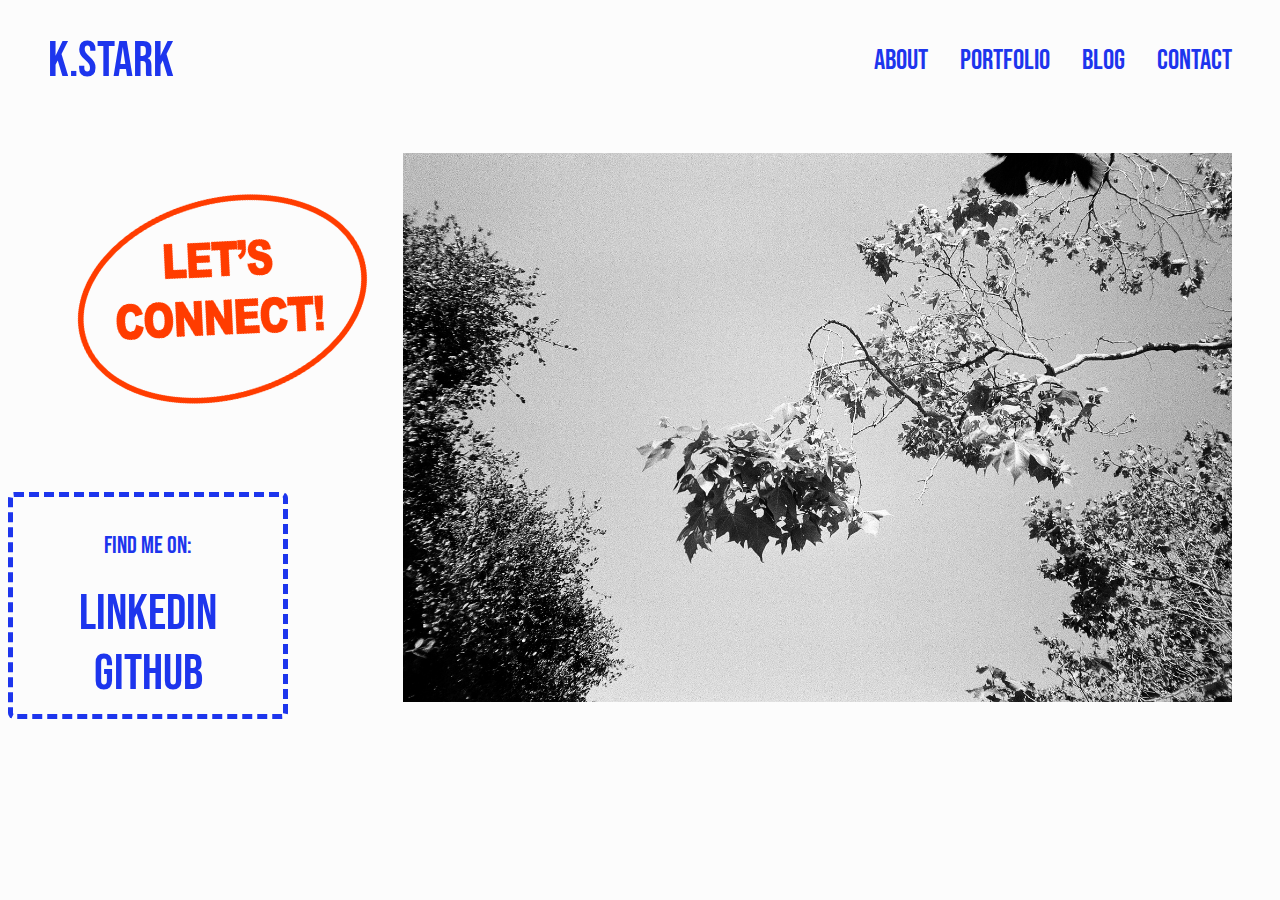
<file: contact.html>
<!DOCTYPE html>
<html lang="en">
<head>
  <meta charset="UTF-8">
  <meta http-equiv="X-UA-Compatible" content="IE=edge">
  <meta name="viewport" content="width=device-width, initial-scale=1.0">
  <title>k.stark</title>
  <link rel="stylesheet" href="style.css" />
  <style>
    @import url('https://fonts.googleapis.com/css2?family=Bebas+Neue&family=Oswald:wght@700&display=swap');
    </style>
  </style>
</head>
<body>
  <!--- Nav Bar Section -->
  <section class="header">
    <nav>
      <div class="nav_links">
        <a href="index.html" class="logo"> k.stark </a>
        <ul>
        <li><a href="about.html" class="nav_item">about</a></li>
        <li><a href="portfolio.html" class="nav_item">portfolio</a></li>
        <li><a href="https://medium.com/@karlystark" class ="nav_item">blog</a></li>
        <li><a href="contact.html" class="nav_item">contact</a></li>
      </ul>
      </div>
    </nav>
  </section>

  <!-- body section -->
  <div class="contact_header_container">
    <img src="assets/connect.png" class="contact_connect_graphic" alt="red text 'let's connect!' with red circle around it"/>
    <img src="assets/7409_13A.jpg" class="contact_photo" alt="an image of trees from below, a crow's tail is seen top right flying away"/>
  </div>
    <div class="contact_info_container">
      <p class="contact_title">find me on:</p>
      <a href="https://www.linkedin.com/in/karlystark/" class="contact_link">linkedin</a>
      <a href="https://github.com/karlystark" class="contact_link">github</a>
    </div>

</body>
</html>
</file>
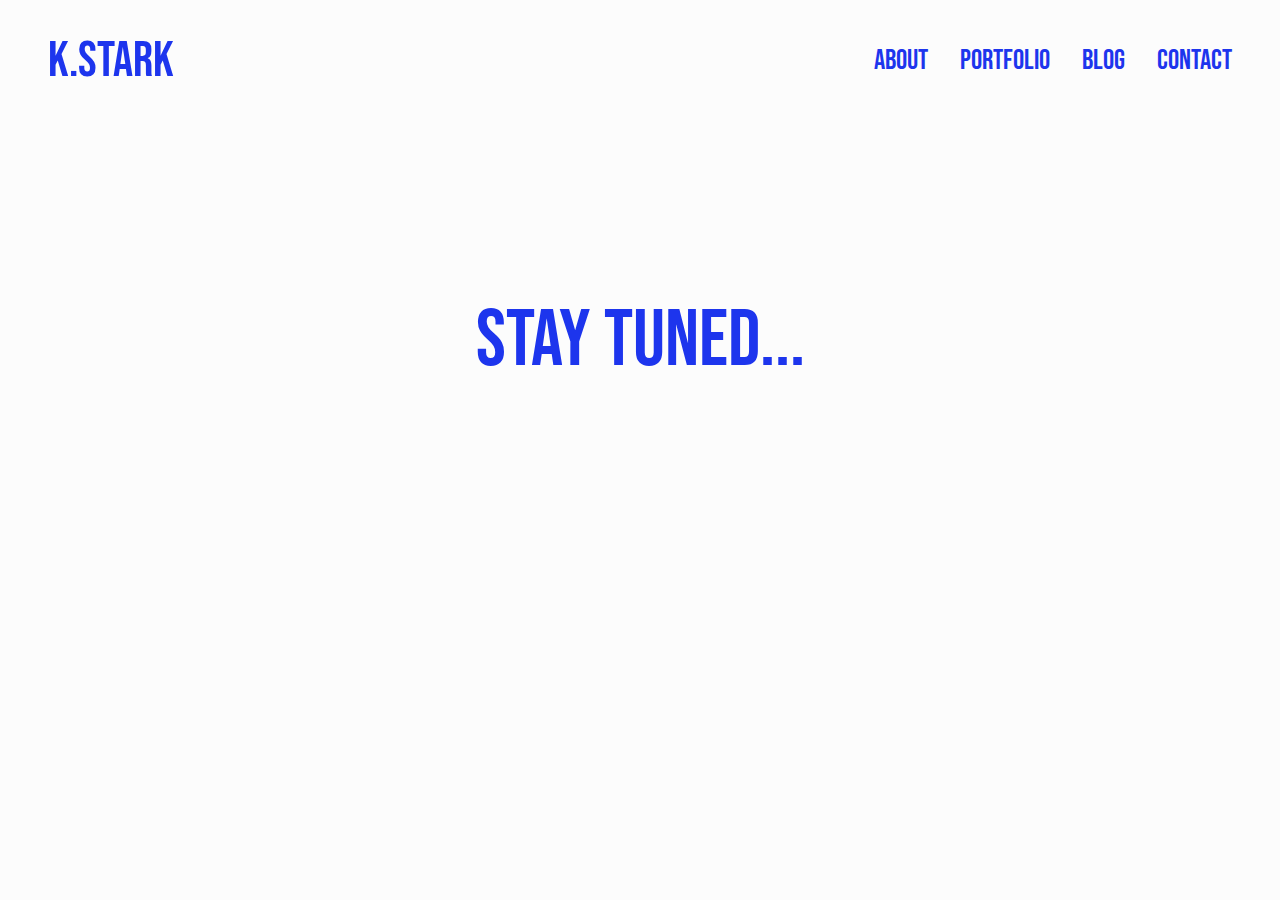
<file: portfolio.html>
<!DOCTYPE html>
<html lang="en">
<head>
  <meta charset="UTF-8">
  <meta http-equiv="X-UA-Compatible" content="IE=edge">
  <meta name="viewport" content="width=device-width, initial-scale=1.0">
  <title>k.stark</title>
  <link rel="stylesheet" href="style.css" />
  <style>
    @import url('https://fonts.googleapis.com/css2?family=Bebas+Neue&family=Oswald:wght@700&display=swap');
    </style>
  </style>
</head>
<body>
  <!--- Nav Bar Section -->
  <section class="header">
    <nav>
      <div class="nav_links">
        <a href="index.html" class="logo"> k.stark </a>
        <ul>
        <li><a href="about.html" class="nav_item">about</a></li>
        <li><a href="portfolio.html" class="nav_item">portfolio</a></li>
        <li><a href="https://medium.com/@karlystark" class="nav_item">blog</a></li>
        <li><a href="contact.html" class="nav_item">contact</a></li>
      </ul>
      </div>
    </nav>
  </section>
  <!-- maybe create a graphic for this?-->
  <div class="message_container">
    <div>
        <p class="holder_message" style="text-align:center;"> STAY TUNED...</p>
        <img src="assets/exclamation.png" class="holder_exclamation" alt="red lines extend to frame"/>
      </div>
</div>
</body>
</html>
</file>
<file: style.css>
/*---------------- LANDING PAGE -----------------------*/

/*---- General ----*/

html {
    padding: 0;
    margin: 0;
    font-size: 100%;
    box-sizing: border-box;
    font-family: 'Bebas Neue', sans-serif;
}

:root {
    --bg-body: hsl(0, 0%, 99%);
    --bg-card: hsl(0, 5%, 87%);
    --text1: hsl(233, 85%, 52%);
    --text2: hsl(14, 100%, 50%);
}

body {
    background-color: var(--bg-body);
    color: var(--text1);
    font-family: 'Oswald', sans-serif;
};

/*---- Nav Bar Section ----*/

.header {
    min-height: 100vh;
    width: 100%;
}

.nav_links {
    display: flex;
    justify-content: space-between;
    align-items: center;
    padding: 1rem 2rem;
}

.nav_links ul {
    display: flex;
    list-style: none;
}

.nav_links li {
    padding-left: 1rem;
}

.nav_links a {
    text-decoration: none;
    color: var(--text1);
    font-size: 1.75rem;
    font-family: 'Bebas Neue', sans-serif;
    display: inline-block;
    text-decoration: none;
    position: relative;
    padding: 4px 8px;
    color: var(--text1);
}

.nav_links .logo {
    font-size: 3.125rem;
}

.nav_links .logo:hover{
    color: var(--text2);
}

li a::before {
    content: "";
    width: 100%;
    height: 3px;
    position: absolute;
    left: 0;
    bottom: 0;
    background: var(--text1);
    transition: 0.5s transform ease;
    transform: scale3d(0,1,1);
    transform-origin: 0 50%;
  }

  li a:hover::before{
    transform: scale3d(1,1,1);
  }


/*---- Hero Section ----*/

.hero_container {
    width: 90%;
    height: auto;
    margin: 0;
    display: block;
    padding: 0;
    text-align: center;
}

.hero_left {
    position: relative;
    display: block;
    width: 70%;
    float: left;
}

.hero_right {
    position: relative;
    display: block;
    width: 30%;
    text-align: left;
    float: right;
    margin-top: -30px;
}

.hero_portrait {
    max-width: 80%;
    max-height: 80%;
    background-color:var(--bg-card);
    border-radius: 8px;
    box-shadow: 10px 10px;
    transform: scale(0.9, 0.9);
    transition: transform 0.2s ease-in;
}

.hero_portrait:hover {
    transform: scale(1,1);
}

.name_text_1 {
    font-size: 3vw;
    color: var(--text2);
    font-family: 'oswald', sans-serif;
    transform: rotate(-18deg);
    }

.name_text_2 {
    font-size: 7vw;
    color: var(--text2);
    font-family: 'oswald', sans-serif;
}

.hero_bio {
    font-size: 2vw;
    text-align: left;
}

/*---- Contact Banner/Footer Section ----*/

.contact_container {
    background-color:var(--text2);
    color:var(--bg-body);
    display: flex;
    justify-content: flex-end;
    align-content: center;
    border-radius: 8px;
    font-size: 1.375rem;
    margin: 60px;
    font-family: 'Bebas Neue', sans-serif;
}

.contact_container p {
    align-self: center;
}

.contact_button {
    color: var(--bg-body);
    border-radius: 6px;
    background: transparent;
    border: 2px solid;
    padding: 10px 0;
    margin: 20px 30px;
    text-align: center;
    display: inline-block;
    font-size: 1.25rem;
    font-family: 'Bebas Neue', sans-serif;
}

.contact_button a {
    color:var(--bg-body);
    text-decoration: none;
    padding: 10px 10px;
}

.contact_button:hover {
    border: 2px dashed;
}


/*---------------- PORTFOLIO PAGE -----------------------*/

.message_container {
    position: block;
    text-align: center;
    float: center;
  }

  .holder_message {
    font-family: 'Bebas Neue', sans-serif;
    font-size: 5rem;
    padding: 100px;
  }

  .holder_exclamation {
    max-height: 70%;
    max-width: 70%;
  }

  .message_container .holder_exclamation {
    position: absolute;
    left: 350px;
    top: 100px;
    display: none;
  }

  .message_container:hover .holder_exclamation {
    display: block;
  }

 /*---------------- ABOUT PAGE -----------------------*/

  .bio_container {
    display: flex;
    align-items: center;
    justify-content: flex-end;
    font-family: 'bebas neue', sans-serif;
    padding: 80px;
  }

  .bio_title {
    color: var(--text2);
    font-size: 3.75rem;
    transform: rotate(-18deg);
    margin-left: -100px;
    margin-top: -90px;
    padding: 20px;
  }

  .bio_main {
    font-size: 1.25rem;
    margin-right: 80px;
  }


  .cv_container {
    display: flex;
    align-items: center;
    justify-content: center;
  }

  .cv_left, .cv_right {
    display: flex;
    max-height: 40%;
    max-width: 40%;
  }

  .cv_click_container {
    display: flex;
    align-items: center;
    justify-content: center;
  }

  .arrow_left {
    max-height: 20%;
    max-width: 20%;
    cursor: pointer;
  }

  .arrow_left:hover {
    fill: var(--text2);
  }

  .cv_click_header {
    font-size: 1.25rem;
  }

  /*---------------- CONTACT PAGE -----------------------*/

  .contact_header_container {
    display: flex;
    align-items: center;
    justify-content: center;
    padding: 40px;
  }

  .contact_connect_graphic {
    display: flex;
    max-width: 30%;
    max-height: 30%;
    margin-top: -250px;
    transform: rotate(-18deg);
  }

  .contact_photo {
    max-width: 70%;
    max-height: 70%;
    transition: 0.5s ease;
  }

  .contact_photo:hover {
    box-shadow: 10px 10px 0 5px var(--text2);
    transition: 0.5s ease;
  }

  .contact_info_container {
    display: flex;
    flex-direction: column;
    align-items: center;
    justify-content: center;
    border-style: dashed;
    border-width: 5px;
    border-color: var(--text1);
    border-radius: 6px;
    max-height: 250px;
    max-width: 250px;
    padding: 10px;
    margin-top: -250px;
    font-family: "bebas neue", sans-serif;
  }

  .contact_link {
    font-size: 3.125rem;
    text-decoration: none;
    color: var(--text1);
  }

  .contact_link:hover {
    color: var(--text2);
  }

  .contact_title {
    font-size: 1.5rem;
  }
</file>
